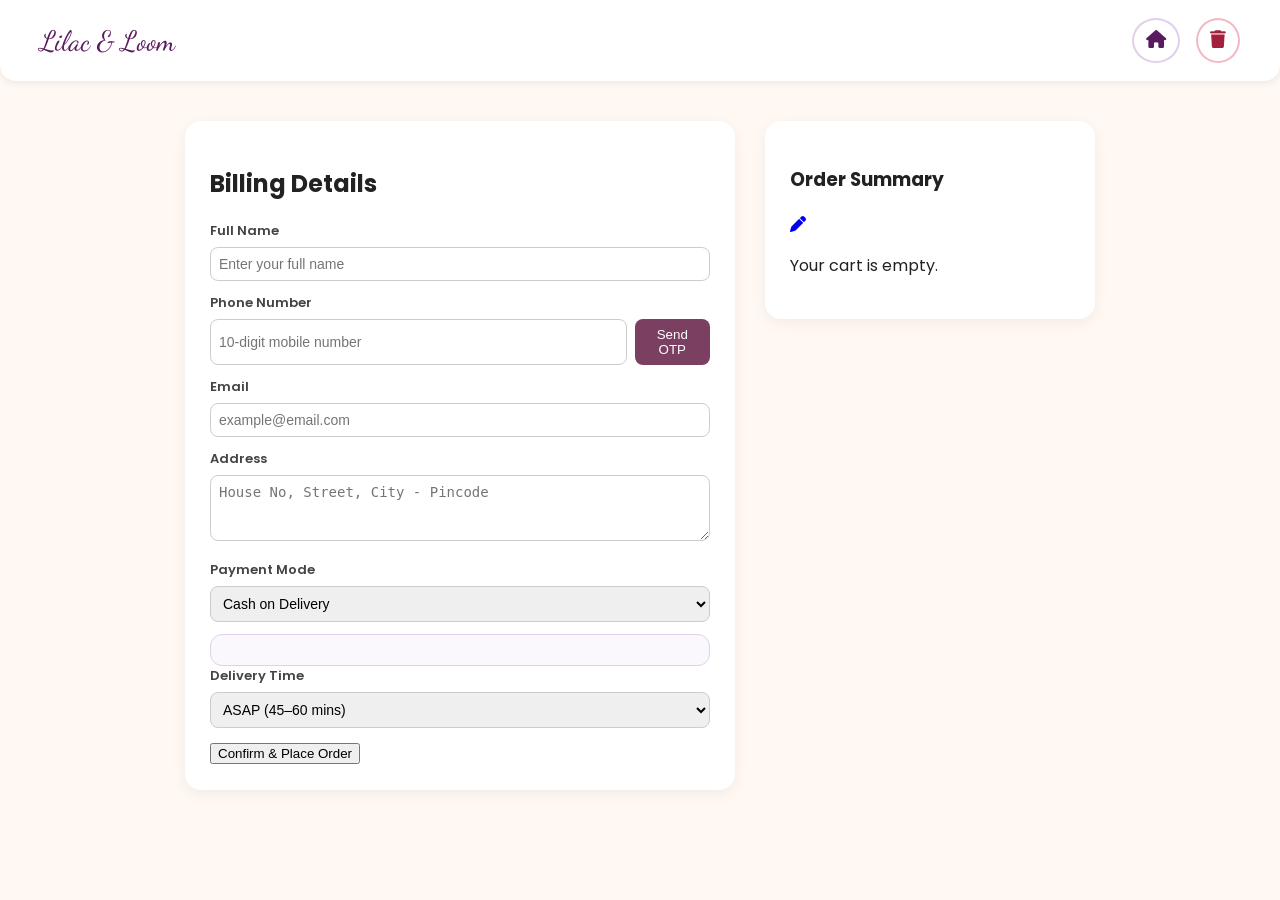
<file: checkout.html>
<!DOCTYPE html>
<html lang="en">
<head>
  <meta charset="utf-8" />
  <meta name="viewport" content="width=device-width,initial-scale=1" />
  <title>Checkout - Lilac & Loom</title>

  <!-- Fonts & Icons -->
  <link rel="stylesheet" href="https://cdnjs.cloudflare.com/ajax/libs/font-awesome/6.5.0/css/all.min.css">
  <link href="https://fonts.googleapis.com/css2?family=Dancing+Script:wght@600&family=Poppins:wght@400;500;600&display=swap" rel="stylesheet">

  <!-- Styles -->
  <link rel="stylesheet" href="style.css">
</head>

<body>
  <!-- === HEADER === -->
  <header class="checkout-header">
    <div class="checkout-logo" onclick="window.location.href='index.html'">Lilac & Loom</div>
    <nav class="checkout-nav">
      <button class="nav-btn" onclick="window.location.href='index.html'" title="Go to Home">
        <i class="fa-solid fa-house"></i>
      </button>
      <button class="nav-btn clear-btn" onclick="clearCartCheckout()" title="Clear Cart">
        <i class="fa-solid fa-trash"></i>
      </button>
    </nav>
  </header>

  <!-- === CHECKOUT CONTENT === -->
  <main class="checkout-wrapper" id="checkoutWrapper">
    <div class="checkout-card" id="checkoutCard">
      <h2>Billing Details</h2>

      <div class="form-group">
        <label>Full Name</label>
        <input type="text" id="custName" placeholder="Enter your full name">
      </div>

      <div class="form-group">
        <label>Phone Number</label>
        <div class="otp-row">
          <input type="text" id="custPhone" placeholder="10-digit mobile number" maxlength="10" oninput="this.value=this.value.replace(/[^0-9]/g,'')">
          <button type="button" id="sendOtpBtn">Send OTP</button>
        </div>
        <p id="otpDisplay" class="otp-display" style="display:none;"></p>
      </div>

      <div class="form-group">
        <label>Email</label>
        <input type="email" id="custEmail" placeholder="example@email.com">
      </div>

      <div class="form-group">
        <label>Address</label>
        <textarea id="custAddress" rows="3" placeholder="House No, Street, City - Pincode"></textarea>
      </div>

     <!-- ===== Payment Mode (Dynamic like Myntra) ===== -->
<div class="form-group payment-mode-group">
  <label>Payment Mode</label>
  <select id="paymentMode" onchange="updatePaymentFields()">
    <option value="cod">Cash on Delivery</option>
    <option value="card">Credit / Debit Card</option>
    <option value="upi">UPI</option>
    <option value="bank">Net Banking</option>
  </select>
</div>

<!-- Dynamic Payment Fields -->
<div id="paymentDetails" class="payment-details"></div>


      <div class="form-group">
        <label>Delivery Time</label>
        <select id="deliveryTime">
          <option>ASAP (45–60 mins)</option>
          <option>Morning (9am–12pm)</option>
          <option>Afternoon (12pm–4pm)</option>
          <option>Evening (4pm–8pm)</option>
        </select>
      </div>

      <button class="checkout-btn" id="placeOrderBtn">Confirm & Place Order</button>
    </div>

    <!-- ✅ SINGLE ORDER SUMMARY CARD -->
    <aside class="order-card" aria-live="polite" id="orderSummaryCard">
      <div class="summary-header">
        <h3>Order Summary</h3>
        <div class="summary-icons">
          <a href="#" title="Edit"><i class="fa-solid fa-pen"></i></a>
        </div>
      </div>
      <div id="orderSummary"></div>
      <div class="summary-total" id="summaryTotal"></div>
    </aside>
  </main>

  <!-- === OTP MODAL === -->
  <div id="otpModal" class="otp-modal" aria-hidden="true">
    <div class="otp-modal-content" role="dialog" aria-modal="true">
      <button class="close-btn" aria-label="Close" onclick="closeOtpModal()">&times;</button>
      <h3>Enter OTP</h3>
      <p id="otpInfo">We sent a 6-digit OTP to your number</p>

      <div class="otp-inputs">
        <input id="otp1" maxlength="1" oninput="moveNext(this,'otp2')">
        <input id="otp2" maxlength="1" oninput="moveNext(this,'otp3')">
        <input id="otp3" maxlength="1" oninput="moveNext(this,'otp4')">
        <input id="otp4" maxlength="1" oninput="moveNext(this,'otp5')">
        <input id="otp5" maxlength="1" oninput="moveNext(this,'otp6')">
        <input id="otp6" maxlength="1">
      </div>

      <div style="text-align:center; margin-top:10px;">
        <button id="verifyOtpBtn" onclick="verifyOTP()">Verify OTP</button>
      </div>
      <p id="otpStatus" class="otp-status"></p>
    </div>
  </div>

  <!-- === SCRIPTS === -->
  <script src="script.js"></script>
  <script>
    document.getElementById('sendOtpBtn').addEventListener('click', () => sendOTP(true));
    document.getElementById('verifyOtpBtn').addEventListener('click', verifyOTP);
    document.getElementById('placeOrderBtn').addEventListener('click', placeOrderAfterVerify);
    document.addEventListener('DOMContentLoaded', renderOrderSummaryOnLoad);

    function clearCartCheckout() {
      localStorage.removeItem("cartItems");
      alert("Your cart has been cleared!");
      window.location.href = "index.html";
    }

    // === OPEN & CLOSE OTP MODAL (Fixed) ===
    function openOtpModal() {
      const modal = document.getElementById("otpModal");
      modal.classList.add("active");
      modal.style.display = "flex"; // ✅ make it visible
      modal.setAttribute("aria-hidden", "false");
    }

    function closeOtpModal() {
      const modal = document.getElementById("otpModal");
      modal.classList.remove("active");
      modal.style.display = "none"; // ✅ hide when closed
      modal.setAttribute("aria-hidden", "true");
    }
    // ===== Dynamic Payment Field Loader (like Myntra) =====
function updatePaymentFields() {
  const mode = document.getElementById('paymentMode').value;
  const container = document.getElementById('paymentDetails');
  container.innerHTML = ''; // clear previous fields

  if (mode === 'card') {
    container.innerHTML = `
      <div class="card-fields">
        <label>Card Number</label>
        <input type="text" id="cardNumber" maxlength="16" placeholder="XXXX XXXX XXXX XXXX" oninput="this.value=this.value.replace(/[^0-9]/g,'')">
        
        <div class="card-row">
          <div>
            <label>Expiry Date</label>
            <input type="text" id="cardExpiry" placeholder="MM/YY" maxlength="5">
          </div>
          <div>
            <label>CVV</label>
            <input type="password" id="cardCVV" maxlength="3" placeholder="123" oninput="this.value=this.value.replace(/[^0-9]/g,'')">
          </div>
        </div>

        <label>Cardholder Name</label>
        <input type="text" id="cardName" placeholder="Name on Card">
      </div>
    `;
  } 
  
  else if (mode === 'upi') {
    const upiId = "lilacloom@upi";
    container.innerHTML = `
      <div class="upi-fields">
        <p>Scan this QR to pay via UPI</p>
        <div class="upi-qr-box">
          <img src="https://api.qrserver.com/v1/create-qr-code/?size=170x170&data=upi://pay?pa=${upiId}&pn=Lilac%20%26%20Loom&am=0" alt="UPI QR Code" />
        </div>
        <p style="margin-top:10px;">or enter UPI ID manually:</p>
        <input type="text" id="upiId" placeholder="example@upi">
      </div>
    `;
  } 
  
  else if (mode === 'bank') {
    container.innerHTML = `
      <div class="bank-fields">
        <label>Select Bank</label>
        <select id="bankName">
          <option>SBI</option>
          <option>HDFC Bank</option>
          <option>ICICI Bank</option>
          <option>Axis Bank</option>
          <option>Kotak Mahindra</option>
        </select>

        <label>Account Holder Name</label>
        <input type="text" id="accName" placeholder="Enter your name">

        <label>Account Number</label>
        <input type="text" id="accNumber" placeholder="Enter Account Number" maxlength="16" oninput="this.value=this.value.replace(/[^0-9]/g,'')">

        <label>IFSC Code</label>
        <input type="text" id="ifscCode" placeholder="Example: SBIN0001234" maxlength="11">
      </div>
    `;
  }

  else if (mode === 'cod') {
    container.innerHTML = `
      <div class="cod-info">
        <p>💵 You can pay in cash when your order is delivered.</p>
      </div>
    `;
  }
}
// ====== Confirm & Place Order (Full Flow) ======
function placeOrderAfterVerify() {
  // Validate form fields
  const name = document.getElementById('custName')?.value.trim();
  const phone = document.getElementById('custPhone')?.value.trim();
  const address = document.getElementById('custAddress')?.value.trim();
  const mode = document.getElementById('paymentMode')?.value;
  
  if (!name || !phone || !address) {
    alert("Please fill in all required fields before placing your order.");
    return;
  }

  if (!isOtpVerified) {
    alert("Please verify your OTP before placing the order.");
    openOtpModal();
    return;
  }

  // Show loading animation
  const btn = document.getElementById('placeOrderBtn');
  btn.disabled = true;
  btn.innerHTML = `<i class='fa fa-spinner fa-spin'></i> Placing Order...`;

  setTimeout(() => {
    // Get cart items
    const cartItems = JSON.parse(localStorage.getItem("cartItems")) || [];
    if (!cartItems.length) {
      alert("Your cart is empty!");
      window.location.href = "index.html";
      return;
    }

    // Build invoice data
    const orderId = "LL" + Math.floor(Math.random() * 1000000);
    const invoiceData = {
      id: orderId,
      date: new Date().toISOString(),
      name,
      address,
      items: cartItems,
    };
    localStorage.setItem("invoiceData", JSON.stringify(invoiceData));

    // Clear cart
    localStorage.removeItem("cartItems");

    // Step 1: Show success animation
    showOrderSuccess(() => {
      // Step 2: Open invoice in new tab
      window.open("invoice.html", "_blank");

      // Step 3: Redirect to delivery tracking page
      window.location.href = "delivery.html";
    });

  }, 1500);
}

// ====== Success Animation Overlay ======
function showOrderSuccess(callback) {
  let overlay = document.createElement("div");
  overlay.className = "order-success-overlay";
  overlay.innerHTML = `
    <div class="success-box">
      <i class="fa-solid fa-check-circle"></i>
      <p>Order Placed Successfully!</p>
    </div>
  `;
  document.body.appendChild(overlay);
  
  setTimeout(() => {
    overlay.classList.add("active");
  }, 50);

  // Remove overlay & continue
  setTimeout(() => {
    overlay.classList.remove("active");
    setTimeout(() => {
      overlay.remove();
      if (callback) callback();
    }, 500);
  }, 2000);
}

  </script>

  <!-- === INLINE HEADER STYLE (kept aesthetic) === -->
  <style>
    .checkout-header {
      display: flex;
      justify-content: space-between;
      align-items: center;
      padding: 18px 40px;
      background: #fff;
      box-shadow: 0 2px 8px rgba(0,0,0,0.08);
      border-radius: 0 0 16px 16px;
    }

    .checkout-logo {
      font-family: 'Dancing Script', cursive;
      font-size: 28px;
      color: #5a1a5e;
      cursor: pointer;
    }

    .checkout-nav {
      display: flex;
      gap: 16px;
    }

    .nav-btn {
      background: #fff;
      border: 2px solid #e2cfea;
      color: #5a1a5e;
      padding: 10px 12px;
      border-radius: 50%;
      cursor: pointer;
      transition: all 0.25s ease;
      font-size: 18px;
    }

    .nav-btn:hover {
      background: #f7ecfa;
      transform: scale(1.1);
    }

    .clear-btn {
      border-color: #f3b8c4;
      color: #a1213a;
    }

    .clear-btn:hover {
      background: #fde9ed;
    }

    /* === OTP Modal (Hidden by Default) === */
.otp-modal {
  position: fixed;
  inset: 0;
  background: rgba(0, 0, 0, 0.45);
  display: none; /* hidden initially */
  align-items: center;
  justify-content: center;
  opacity: 0;
  visibility: hidden;
  pointer-events: none; /* prevents accidental clicks when hidden */
  transition: opacity 0.3s ease, visibility 0.3s ease;
  z-index: 1000;
}

/* === OTP Modal Visible (Active State) === */
.otp-modal.active {
  display: flex;
  opacity: 1;
  visibility: visible;
  pointer-events: auto;
}

/* === OTP Modal Content Box === */
.otp-modal-content {
  background: #ffffff;
  padding: 25px 35px;
  border-radius: 14px;
  text-align: center;
  box-shadow: 0 8px 30px rgba(0, 0, 0, 0.25);
  position: relative;
  width: 320px;
  animation: slideIn 0.3s ease;
  transition: transform 0.3s ease, opacity 0.3s ease;
}

/* === OTP Modal Title & Text === */
.otp-modal-content h3 {
  margin-bottom: 8px;
  color: #4b0082;
  font-weight: 600;
}
.otp-modal-content p {
  color: #444;
  font-size: 0.9rem;
}

/* === OTP Input Boxes === */
.otp-inputs {
  display: flex;
  justify-content: center;
  gap: 8px;
  margin-top: 12px;
}
.otp-inputs input {
  width: 38px;
  height: 44px;
  text-align: center;
  font-size: 20px;
  border: 2px solid #d5b4f1;
  border-radius: 8px;
  outline: none;
  transition: border-color 0.2s ease, box-shadow 0.2s ease;
}
.otp-inputs input:focus {
  border-color: #7c3aed;
  box-shadow: 0 0 5px rgba(124, 58, 237, 0.4);
}

/* === Verify Button === */
#verifyOtpBtn {
  background: #7c3aed;
  color: white;
  border: none;
  padding: 10px 16px;
  border-radius: 8px;
  cursor: pointer;
  margin-top: 12px;
  transition: background 0.3s ease;
}
#verifyOtpBtn:hover {
  background: #6d28d9;
}

/* === OTP Status Text === */
.otp-status {
  margin-top: 10px;
  font-weight: 500;
  min-height: 20px;
}

/* === Close Button === */
.otp-modal-content .close-btn {
  position: absolute;
  top: 8px;
  right: 12px;
  font-size: 22px;
  border: none;
  background: transparent;
  color: #a1213a;
  cursor: pointer;
  transition: transform 0.2s ease, color 0.2s ease;
}
.otp-modal-content .close-btn:hover {
  transform: scale(1.2);
  color: #6b1230;
}

/* === Slide-In Animation === */
@keyframes slideIn {
  from {
    transform: translateY(-25px);
    opacity: 0;
  }
  to {
    transform: translateY(0);
    opacity: 1;
  }
}
/* === Payment Mode Dynamic Section === */
.payment-details {
  margin-top: 10px;
  background: #faf7fd;
  border: 1px solid #e2cfea;
  border-radius: 12px;
  padding: 15px;
  animation: fadeIn 0.3s ease;
}

.payment-details label {
  font-weight: 500;
  display: block;
  margin-top: 10px;
  color: #4a044e;
}

.payment-details input, 
.payment-details select {
  width: 100%;
  padding: 8px 10px;
  border: 1px solid #d9c4ec;
  border-radius: 6px;
  outline: none;
  margin-top: 5px;
  transition: 0.2s ease;
  font-size: 14px;
}

.payment-details input:focus, 
.payment-details select:focus {
  border-color: #7c3aed;
  box-shadow: 0 0 5px rgba(124,58,237,0.2);
}

/* Card layout */
.card-row {
  display: flex;
  gap: 10px;
}
.card-row div {
  flex: 1;
}

/* UPI QR Box */
.upi-qr-box {
  margin-top: 10px;
  display: flex;
  justify-content: center;
}
.upi-qr-box img {
  border: 2px solid #7c3aed;
  border-radius: 12px;
  padding: 6px;
  background: #fff;
}

/* Smooth fade animation */
@keyframes fadeIn {
  from { opacity: 0; transform: translateY(6px); }
  to { opacity: 1; transform: translateY(0); }
}
/* === Order Success Animation === */
.order-success-overlay {
  position: fixed;
  inset: 0;
  background: rgba(255, 255, 255, 0.8);
  display: flex;
  justify-content: center;
  align-items: center;
  opacity: 0;
  visibility: hidden;
  transition: opacity 0.4s ease;
  z-index: 2000;
}

.order-success-overlay.active {
  opacity: 1;
  visibility: visible;
}

.success-box {
  text-align: center;
  background: #fff;
  padding: 30px 40px;
  border-radius: 16px;
  box-shadow: 0 8px 20px rgba(0,0,0,0.2);
  animation: popIn 0.5s ease;
}

.success-box i {
  font-size: 60px;
  color: #22c55e;
  animation: pulse 1s infinite alternate;
}

.success-box p {
  font-weight: 600;
  margin-top: 10px;
  font-size: 1.1rem;
  color: #111;
}

@keyframes popIn {
  from { transform: scale(0.8); opacity: 0; }
  to { transform: scale(1); opacity: 1; }
}

@keyframes pulse {
  from { transform: scale(1); }
  to { transform: scale(1.1); }
}


  </style>
</body>
</html>
</file>
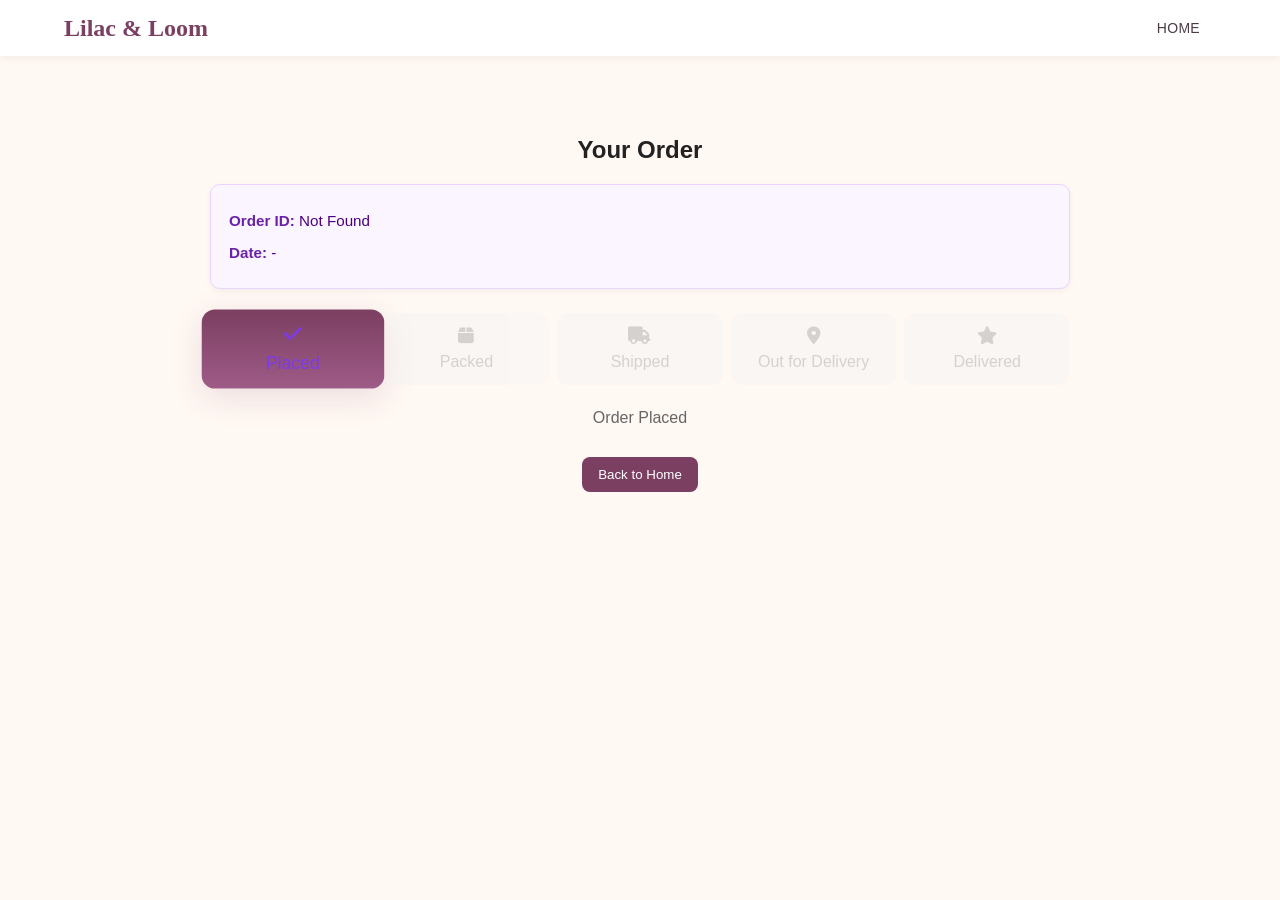
<file: delivery.html>
<!DOCTYPE html>
<html lang="en">
<head>
  <meta charset="utf-8" />
  <meta name="viewport" content="width=device-width,initial-scale=1" />
  <title>Order Status - Lilac & Loom</title>
  <link rel="stylesheet" href="style.css">
  <link rel="stylesheet" href="https://cdnjs.cloudflare.com/ajax/libs/font-awesome/6.5.0/css/all.min.css">
</head>
<body>
  <header class="main-navbar">
    <div class="logo">Lilac & Loom</div>
    <nav class="nav-menu"><a href="index.html">Home</a></nav>
  </header>

 <main class="delivery-container" id="deliveryContainer">
  <h2 id="deliveryTitle">Your Order</h2>

  <!-- 🧾 Order Info -->
  <div class="order-info">
    <p><strong>Order ID:</strong> <span id="deliveryOrderId">Loading...</span></p>
    <p><strong>Date:</strong> <span id="deliveryOrderDate">Loading...</span></p>
  </div>

  <!-- 🚚 Progress Tracker -->
  <div class="progressbar" id="progressbar" role="progressbar" aria-valuemin="0" aria-valuemax="4">
    <div class="progress-step" id="step1"><i class="fa-solid fa-check"></i><div class="progress-label">Placed</div></div>
    <div class="progress-step" id="step2"><i class="fa-solid fa-box"></i><div class="progress-label">Packed</div></div>
    <div class="progress-step" id="step3"><i class="fa-solid fa-truck"></i><div class="progress-label">Shipped</div></div>
    <div class="progress-step" id="step4"><i class="fa-solid fa-location-dot"></i><div class="progress-label">Out for Delivery</div></div>
    <div class="progress-step" id="step5"><i class="fa-solid fa-star"></i><div class="progress-label">Delivered</div></div>
  </div>

  <p class="status-msg" id="statusMsg">Loading order status...</p>

  <div id="orderDetails" class="order-details"></div>

  <button class="back-btn" onclick="window.location.href='index.html'">Back to Home</button>
</main>

  <script src="script.js"></script>
  <script>
    document.addEventListener('DOMContentLoaded', initDeliveryPage);
    // ====== Delivery Page Animation ======
function initDeliveryPage() {
  const steps = ["step1", "step2", "step3", "step4", "step5"];
  const statusMsg = document.getElementById("statusMsg");

  let currentStep = 0;
  function nextStep() {
    if (currentStep < steps.length) {
      const step = document.getElementById(steps[currentStep]);
      if (step) step.classList.add("active");
      statusMsg.innerText = ["Order Placed","Packed","Shipped","Out for Delivery","Delivered"][currentStep];
      currentStep++;
      setTimeout(nextStep, 1500);
    }
  }
  nextStep();
}

  </script>
  <script src="script.js"></script>
<script>
  document.addEventListener('DOMContentLoaded', () => {
    const data = JSON.parse(localStorage.getItem('invoiceData'));
    const idEl = document.getElementById('deliveryOrderId');
    const dateEl = document.getElementById('deliveryOrderDate');

    if (data) {
      idEl.innerText = data.id;
      dateEl.innerText = new Date(data.date).toLocaleString();
    } else {
      idEl.innerText = 'Not Found';
      dateEl.innerText = '-';
    }

    // Start the animated tracking
    initDeliveryPage();
  });
</script>

</body>
</html>
</file>
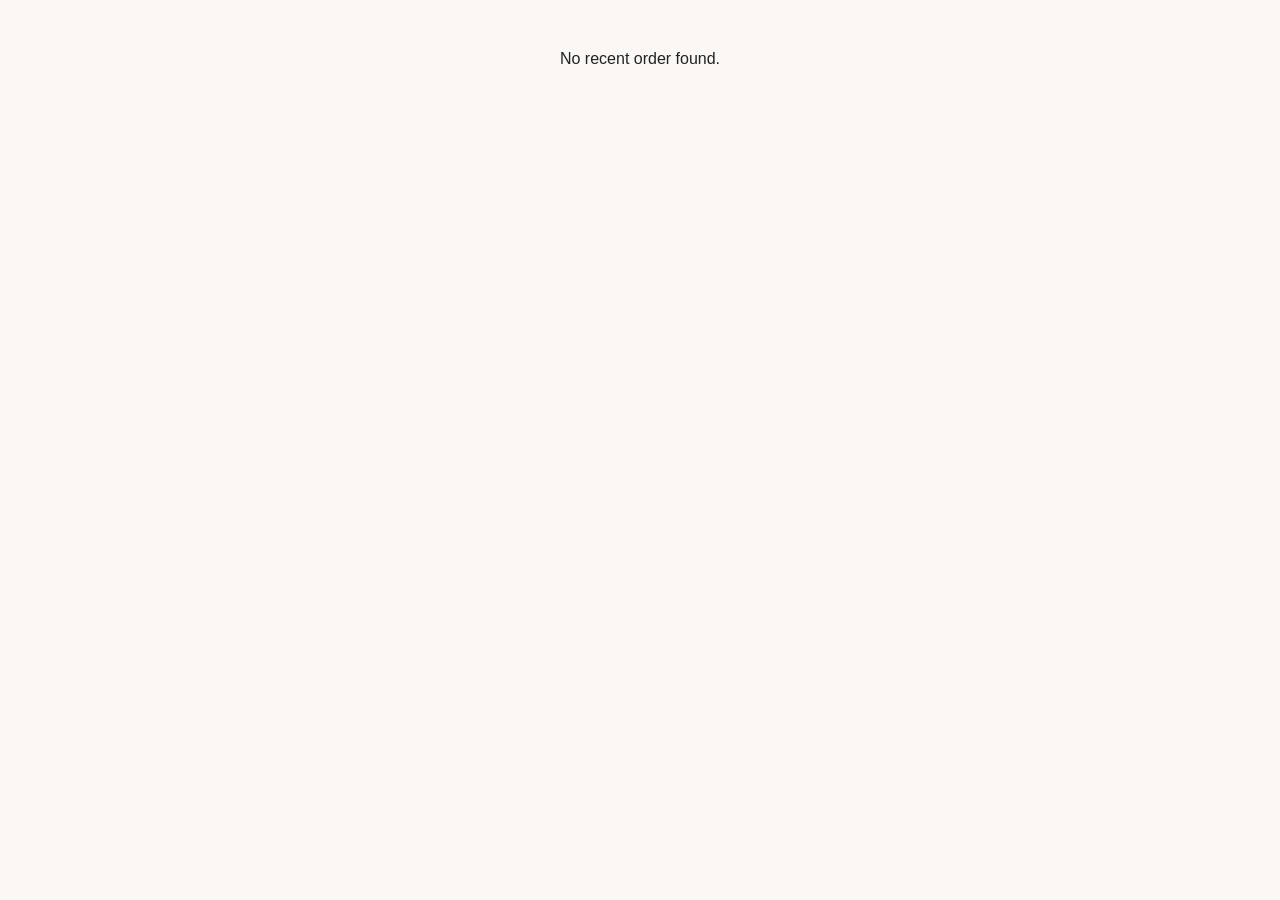
<file: invoice.html>
<!DOCTYPE html>
<html lang="en">
<head>
  <meta charset="utf-8" />
  <meta name="viewport" content="width=device-width, initial-scale=1" />
  <title>Invoice - Lilac & Loom</title>
  <link rel="stylesheet" href="style.css">
  <link rel="stylesheet" href="https://cdnjs.cloudflare.com/ajax/libs/font-awesome/6.5.0/css/all.min.css">
  <style>
    body {
      background: #faf7f5;
      font-family: 'Poppins', sans-serif;
    }
    .invoice-wrapper {
      max-width: 850px;
      margin: 60px auto;
      background: #fff;
      border-radius: 16px;
      box-shadow: 0 4px 25px rgba(0,0,0,0.1);
      padding: 40px 50px;
    }
    .invoice-header {
      display: flex;
      justify-content: space-between;
      align-items: center;
      margin-bottom: 30px;
    }
    .invoice-header h2 {
      color: #3b0764;
    }
    .invoice-details {
      display: flex;
      justify-content: space-between;
      flex-wrap: wrap;
      margin-bottom: 25px;
    }
    .invoice-details div {
      margin: 5px 0;
    }
    .invoice-table {
      width: 100%;
      border-collapse: collapse;
      margin-bottom: 20px;
    }
    .invoice-table th, .invoice-table td {
      padding: 12px 10px;
      border-bottom: 1px solid #eee;
      text-align: left;
    }
    .invoice-table th {
      background: #fafafa;
      font-weight: 600;
    }
    .invoice-table img {
      width: 60px;
      height: 70px;
      object-fit: cover;
      border-radius: 8px;
    }
    .invoice-total {
      text-align: right;
      font-size: 1.1rem;
      margin-top: 10px;
      font-weight: 600;
    }
    .invoice-actions {
      margin-top: 25px;
      text-align: center;
    }
    .invoice-actions button {
      background: #7c3aed;
      color: #fff;
      border: none;
      padding: 10px 16px;
      margin: 5px;
      border-radius: 8px;
      cursor: pointer;
      transition: 0.3s;
    }
    .invoice-actions button:hover {
      background: #6d28d9;
    }
    .back-btn {
      background: #f3f4f6;
      color: #333;
    }
    .back-btn:hover {
      background: #e5e7eb;
    }
  </style>
</head>
<body>
  <div class="invoice-wrapper">
    <div class="invoice-header">
      <h2>Lilac & Loom</h2>
      <div>
        <p><strong>Order ID:</strong> <span id="orderId"></span></p>
        <p><strong>Date:</strong> <span id="orderDate"></span></p>
      </div>
    </div>

    <div class="invoice-details">
      <div>
        <h4>Billing To:</h4>
        <p id="custNameDisplay"></p>
        <p id="custAddressDisplay"></p>
      </div>
    </div>

    <h4 style="margin-top:15px;">Items Ordered</h4>
    <table class="invoice-table" id="invoiceTable">
      <thead>
        <tr>
          <th>Product</th>
          <th>Qty</th>
          <th>Price</th>
          <th>Subtotal</th>
        </tr>
      </thead>
      <tbody></tbody>
    </table>

    <div class="invoice-total">
      Total: ₹<span id="invoiceTotal"></span>
    </div>

    <div class="invoice-actions">
      <button onclick="window.print()"><i class="fa-solid fa-print"></i> Print Invoice</button>
      <button onclick="window.location.href='index.html'" class="back-btn">Back to Home</button>
    </div>
  </div>

  <script>
    document.addEventListener('DOMContentLoaded', () => {
      const data = JSON.parse(localStorage.getItem('invoiceData'));
      const tbody = document.querySelector('#invoiceTable tbody');
      if (!data) {
        document.body.innerHTML = "<p style='text-align:center;margin-top:50px;'>No recent order found.</p>";
        return;
      }

      document.getElementById('orderId').innerText = data.id;
      document.getElementById('orderDate').innerText = new Date(data.date).toLocaleString();
      document.getElementById('custNameDisplay').innerText = data.name;
      document.getElementById('custAddressDisplay').innerText = data.address;

      let total = 0;
      tbody.innerHTML = '';
      data.items.forEach(item => {
        const sub = item.price * item.qty;
        total += sub;
        tbody.innerHTML += `
          <tr>
            <td><img src="${item.img}" alt="${item.name}"> ${item.name}</td>
            <td>${item.qty}</td>
            <td>₹${item.price}</td>
            <td>₹${sub}</td>
          </tr>`;
      });
      document.getElementById('invoiceTotal').innerText = total;
    });
  </script>
</body>
</html>
</file>
<file: style.css>
:root{ --accent:#7b3f61; --accent-2:#ff3f6c; --cream:#fff8f3; --muted:#666; }
*{box-sizing:border-box}
body{ font-family:'Poppins', Arial, sans-serif; margin:0; color:#222; background:var(--cream); }

/* Navbar */
.main-navbar {
  display: flex;
  align-items: center;
  justify-content: space-between;
  padding: 14px 5%;
  background: #fff;
  box-shadow: 0 2px 8px rgba(0,0,0,0.06);
  position: sticky;
  top: 0;
  z-index: 300;
}

.logo {
  font-family: 'Dancing Script', cursive;
  color: var(--accent);
  font-size: 26px;
  font-weight: 600;
  cursor: pointer;
}

.nav-actions {
  display: flex;
  align-items: center;
  gap: 16px;
}

.search-box {
  position: relative;
  width: 300px;
}

.search-box input {
  width: 100%;
  padding: 8px 10px 8px 36px;
  border-radius: 20px;
  border: 1px solid #e6d4dc;
}

.search-box i {
  position: absolute;
  left: 10px;
  top: 8px;
  color: #aaa;
}

.logo{ font-family:'Dancing Script', cursive; color:var(--accent); font-size:24px; }
/* ===== NAV FILTER MENU - Myntra Highlight Style ===== */
.nav-menu {
  display: flex;
  gap: 18px;
  align-items: center;
  justify-content: center;
  flex-wrap: wrap;
}

.nav-menu a {
  text-decoration: none;
  color: #4b3b45;
  font-weight: 500;
  font-size: 14px;
  text-transform: uppercase;
  letter-spacing: 0.3px;
  padding: 6px 16px;
  border-radius: 20px;
  transition: all 0.25s ease;
}

.nav-menu a:hover {
  background: rgba(255, 63, 108, 0.12);
  color: var(--accent-2);
}

.nav-menu a.active {
  background: var(--accent-2);
  color: #fff;
  font-weight: 600;
  box-shadow: 0 3px 10px rgba(255, 63, 108, 0.3);
  transform: scale(1.05);
}

.nav-actions{ display:flex; align-items:center; gap:16px; }
.search-box{ position:relative; width:320px; }
.search-box i{ position:absolute; left:10px; top:8px; color:#aaa; }
.search-box input{ width:100%; padding:8px 10px 8px 36px; border-radius:20px; border:1px solid #e6d4dc; }
.icons i{ margin-left:10px; color:#4b3b45; cursor:pointer; font-size:18px; }
.bag-btn{ position:relative; background:transparent; border:none; cursor:pointer; font-size:18px; color:#4b3b45; }
.cart-badge{ position:absolute; top:-6px; right:-6px; background:var(--accent); color:#fff; padding:3px 7px; border-radius:50%; font-size:12px; }

/* Hero */
.hero-section{ padding:36px 20px; display:flex; justify-content:center; }
/* ===== HERO VIDEO SLIDER ===== */
/* ===== HERO SECTION ===== */
.hero-section {
  padding: 36px 20px;
  display: flex;
  justify-content: center;
  background: var(--cream);
}

.hero-video-wrapper {
  width: 90%;
  max-width: 1100px;
  border-radius: 18px;
  overflow: hidden;
  position: relative;
  box-shadow: 0 12px 36px rgba(123, 63, 97, 0.12);
}

.hero-video-wrapper video {
  width: 100%;
  height: 65vh;
  object-fit: cover;
  display: block;
  border-radius: 18px;
}

.hero-overlay {
  position: absolute;
  inset: 0;
  display: flex;
  flex-direction: column;
  align-items: center;
  justify-content: center;
  color: #fff;
  background: linear-gradient(180deg, rgba(0,0,0,0.25), rgba(0,0,0,0.15));
  text-align: center;
  padding: 20px;
}

.hero-overlay h1 {
  font-size: 2.4rem;
  font-weight: 700;
  margin: 0 0 10px;
  text-shadow: 0 2px 10px rgba(0,0,0,0.3);
}

.hero-overlay p {
  font-size: 1.1rem;
  margin-bottom: 18px;
  text-shadow: 0 1px 6px rgba(0,0,0,0.3);
}

.hero-overlay button {
  background: var(--accent);
  border: none;
  color: #fff;
  padding: 10px 22px;
  border-radius: 25px;
  cursor: pointer;
  font-weight: 700;
  transition: all 0.3s ease;
}

.hero-overlay button:hover {
  background: var(--accent-2);
  transform: scale(1.05);
}


.hero-overlay {
  position: absolute;
  top: 0;
  left: 0;
  right: 0;
  bottom: 0;
  background: rgba(0,0,0,0.3);
  color: #fff;
  display: flex;
  flex-direction: column;
  justify-content: center;
  align-items: center;
  text-align: center;
  z-index: 3;
}

.hero-overlay h1 {
  font-size: 2.8rem;
  font-weight: 700;
  margin-bottom: 10px;
  text-shadow: 0 2px 8px rgba(0,0,0,0.4);
}

.hero-overlay p {
  font-size: 1.2rem;
  margin-bottom: 20px;
  text-shadow: 0 1px 6px rgba(0,0,0,0.3);
}

.hero-overlay button {
  background: var(--accent-2);
  border: none;
  padding: 12px 28px;
  border-radius: 25px;
  color: #fff;
  font-weight: 600;
  cursor: pointer;
  transition: background 0.3s;
}

.hero-overlay button:hover {
  background: #e0325c;
}

.hero-overlay{ position:absolute; inset:0; display:flex; flex-direction:column; align-items:center; justify-content:center; color:#fff; background:linear-gradient(180deg, rgba(0,0,0,0.18), rgba(0,0,0,0.12)); text-align:center; padding:20px; }
.hero-overlay h1{ font-size:2.4rem; margin:0; }
.hero-overlay button{ background:var(--accent); border:none; color:#fff; padding:10px 18px; border-radius:20px; cursor:pointer; font-weight:700; }

/* === PRODUCT GRID (Fixed) === */
.product-grid {
  display: grid;
  grid-template-columns: repeat(auto-fill, minmax(230px, 1fr));
  gap: 22px;
  padding: 20px 5%;
}

.product-card {
  background: #fff;
  border-radius: 14px;
  box-shadow: 0 6px 18px rgba(0,0,0,0.06);
  overflow: hidden;
  transition: transform 0.2s ease, box-shadow 0.3s ease;
  cursor: pointer;
}

.product-card:hover {
  transform: translateY(-6px);
  box-shadow: 0 10px 22px rgba(0,0,0,0.1);
}

.product-img-wrapper {
  position: relative;
  overflow: hidden;
  border-radius: 10px;
}

.product-img-wrapper img {
  width: 100%;
  height: 260px;
  object-fit: cover;
  display: block;
}

.discount-tag {
  position: absolute;
  left: 8px;
  top: 8px;
  background: var(--accent-2);
  color: #fff;
  padding: 5px 10px;
  border-radius: 8px;
  font-size: 13px;
  font-weight: 700;
}

.add-btn {
  position: absolute;
  bottom: -50px;
  left: 50%;
  transform: translateX(-50%);
  background: var(--accent);
  color: #fff;
  border: none;
  padding: 10px 16px;
  border-radius: 8px;
  cursor: pointer;
  font-weight: 600;
  transition: all 0.3s ease;
}

.product-img-wrapper:hover .add-btn {
  bottom: 12px;
}

.brand {
  color: var(--accent);
  font-weight: 600;
  font-size: 13px;
  margin-top: 8px;
}

.pname {
  font-size: 14px;
  font-weight: 500;
  color: #333;
  margin: 4px 0;
}

.rating {
  font-size: 13px;
  color: #fbbf24;
}

.price {
  font-weight: 700;
  color: #222;
  margin-top: 4px;
}


.section-title{ text-align:center; color:var(--accent); font-size:22px; margin-bottom:16px; }
.grid{ display:grid; grid-template-columns: repeat(auto-fit, minmax(220px, 1fr)); gap:18px; }
.product-card{ background:#fff; border-radius:12px; padding:12px; text-align:left; box-shadow:0 6px 18px rgba(0,0,0,0.06); transition:transform .18s; position:relative; overflow:hidden;}
.product-card:hover{ transform:translateY(-6px); }
.product-img-wrapper{ position:relative; border-radius:10px; overflow:hidden; cursor:pointer; }
.product-img-wrapper img{ width:100%; height:260px; object-fit:cover; display:block; }
.discount-tag{ position:absolute; left:8px; top:8px; background:var(--accent-2); color:#fff; padding:6px 8px; border-radius:8px; font-weight:700; font-size:13px; }
.add-btn{ position:absolute; bottom:-44px; left:50%; transform:translateX(-50%); background:var(--accent); color:#fff; border:none; padding:10px 14px; border-radius:8px; font-weight:700; cursor:pointer; transition:all .25s; }
.product-img-wrapper:hover .add-btn{ bottom:10px; }
.brand{ font-size:13px; color:var(--accent); margin:8px 0 3px; font-weight:700; }
.pname{ margin:0; font-size:14px; color:#333; }
.rating{ color:#f8b400; font-size:13px; margin-top:6px; }
.price{ margin-top:8px; font-weight:700; font-size:15px; }

/* Quick view */
.quickview-modal{ display:none; position:fixed; left:0; top:0; width:100%; height:100%; background:rgba(0,0,0,0.55); justify-content:center; align-items:center; z-index:9999; }
.quickview-content{ background:#fff; border-radius:16px; box-shadow:0 10px 40px rgba(123,63,97,0.25); width:85%; max-width:850px; padding:20px; position:relative; }
.quickview-body{ display:flex; gap:24px; flex-wrap:wrap; align-items:flex-start; }
.quickview-image img{ width:340px; height:420px; object-fit:cover; border-radius:12px; }
.qv-details h2{ margin:0; }
.qv-actions{ margin-top:12px; display:flex; gap:12px; align-items:center; }
.add-to-bag{ background:var(--accent); color:#fff; border:none; padding:10px 16px; border-radius:8px; cursor:pointer; }
.go-checkout{ background:transparent; border:1px solid var(--accent); padding:10px 16px; border-radius:8px; cursor:pointer; }

/* ====== Cart Modal ====== */
#cartModal {
  position: fixed;
  top: 0;
  left: 0;
  width: 100%;
  height: 100%;
  display: none;
  align-items: center;
  justify-content: center;
  background: rgba(0,0,0,0.4);
  z-index: 9999;
}

#cartModal.active {
  display: flex;
}

/* ===== Larger, Properly Aligned Cart Popup ===== */
.cart-modal-content {
  background: #fff;
  border-radius: 20px;
  padding: 40px 45px;        /* more breathing space */
  width: 720px;              /* ✅ bigger modal width */
  max-height: 85vh;          /* taller if many items */
  overflow-y: auto;
  box-shadow: 0 12px 38px rgba(0, 0, 0, 0.25);
  animation: fadeIn 0.25s ease-in-out;
  display: flex;
  flex-direction: column;
  gap: 20px;                 /* spacing between sections */
}

/* Title alignment */
.cart-modal-content h3 {
  font-size: 1.6rem;
  font-weight: 700;
  margin: 0 0 10px 0;
  text-align: left;          /* ✅ clean, Myntra-like */
}


/* ====== Cart Item Base Styling (Aligned Version) ====== */
.cart-item {
  display: flex;
  align-items: flex-start;      /* fixed alignment */
  gap: 20px;                    /* bigger spacing */
  border-bottom: 1px solid #eee;
  padding: 18px 0;
}

/* Big aligned product image */
.cart-thumb {
  width: 140px;                 /* bigger image */
  height: 170px;
  object-fit: cover;
  border-radius: 12px;
  box-shadow: 0 4px 12px rgba(0,0,0,0.12);
}

/* Product details aligned properly */
.cart-item-details {
  flex: 1;
  display: flex;
  flex-direction: column;
  justify-content: center;
}

.cart-item-details h4 {
  margin: 0;
  font-size: 1.1rem;
  font-weight: 600;
}

.cart-item-details p {
  font-size: 0.95rem;
  margin: 4px 0;
  color: #444;
}

/* ====== Cart Actions (Aligned Version) ====== */
.cart-item-actions {
  display: flex;
  align-items: center;
  gap: 10px;
  margin-top: 10px;
}

.cart-item-actions button {
  border: none;
  background: #f4f4f4;
  border-radius: 8px;
  padding: 6px 12px;
  cursor: pointer;
  font-size: 0.9rem;
  transition: all 0.2s ease;
}

.cart-item-actions button:hover {
  background: #e0e0e0;
}

/* Remove button styled */
.cart-item-actions .remove-btn {
  background: #ff4b4b;
  color: white;
  padding: 6px 14px;
  border-radius: 8px;
}

/* Total aligned */
.cart-total {
  text-align: right;
  font-size: 1.1rem;
  margin-top: 15px;
  color: #222;
}

@keyframes fadeIn {
  from { opacity: 0; transform: translateY(10px); }
  to { opacity: 1; transform: translateY(0); }
}

/* Checkout / Order summary */
.checkout-wrapper{ max-width:950px; margin:40px auto; display:grid; grid-template-columns:1.5fr 0.9fr; gap:30px; padding:0 20px; align-items:start; }
.checkout-card{ background:#fff; border-radius:16px; padding:25px; box-shadow:0 4px 16px rgba(0,0,0,0.06); }
.order-card{ position:sticky; top:100px; background:#fff; border-radius:16px; padding:25px; box-shadow:0 4px 16px rgba(0,0,0,0.06); }

/* forms */
.form-group{ margin-bottom:12px; }
.form-group label{ font-size:13px; color:#444; display:block; margin-bottom:6px; font-weight:600; }
.form-group input, .form-group textarea, .form-group select{ width:100%; padding:8px; border-radius:8px; border:1px solid #ccc; font-size:14px; }
.otp-row{ display:flex; gap:8px }
.otp-row button{ background:var(--accent); color:#fff; border:none; border-radius:8px; padding:8px 12px; cursor:pointer; }
.otp-display{ color:var(--accent); font-size:12px; margin-top:6px; }

/* OTP modal */
.otp-modal{ display:none; position:fixed; z-index:10000; left:0; top:0; width:100%; height:100%; background:rgba(0,0,0,0.5); justify-content:center; align-items:center; }
.otp-modal-content{ background:#fff; padding:20px 25px; border-radius:12px; width:320px; text-align:center; box-shadow:0 6px 18px rgba(0,0,0,0.2); position:relative; }
.otp-inputs{ display:flex; justify-content:space-between; margin:15px 0; }
.otp-inputs input{ width:40px; height:45px; text-align:center; font-size:18px; border-radius:6px; border:1px solid #ccc; }

/* Delivery progress */
.delivery-container{ padding:30px 20px; max-width:900px; margin:30px auto; text-align:center; }
.progressbar{ display:flex; justify-content:space-between; gap:8px; margin:24px 0; }
.progress-step{ flex:1; background:#f4f4f4; padding:14px; border-radius:12px; display:flex; flex-direction:column; align-items:center; gap:8px; color:#999; position:relative; transition:all .4s; }
.progress-step.active{ background:linear-gradient(180deg,var(--accent), #9e5b87); color:#fff; transform:translateY(-6px); box-shadow:0 8px 30px rgba(123,63,97,0.14); }
.progress-step i{ font-size:18px; }
.status-msg{ font-size:16px; color:var(--muted); margin-bottom:12px; }
.back-btn{ margin-top:18px; padding:10px 16px; border-radius:8px; border:none; background:var(--accent); color:#fff; cursor:pointer; }

/* responsive */
@media (max-width:768px){
  .grid{ grid-template-columns: repeat(auto-fit, minmax(160px,1fr)); }
  .hero-video-wrapper video{ height:40vh; }
  .checkout-wrapper{ grid-template-columns:1fr; padding:0 12px; }
  .order-card{ position:static; margin-top:18px; }
}

/* ===== PROMO BANNER ===== */
.promo-banner {
  background: linear-gradient(90deg, #ff416c, #ff4b2b);
  color: #fff;
  text-align: center;
  padding: 12px 0;
  font-size: 1.1rem;
  font-weight: 600;
  letter-spacing: 0.5px;
  box-shadow: 0 2px 6px rgba(0, 0, 0, 0.1);
  position: relative;
  z-index: 5;
  display: flex;
  justify-content: center;
  align-items: center;
  animation: gradientShift 6s ease infinite alternate;
}

.promo-banner p {
  margin: 0;
}

/* Smooth gradient shimmer */
@keyframes gradientShift {
  0% { background: linear-gradient(90deg, #ff416c, #ff4b2b); }
  100% { background: linear-gradient(90deg, #ff4b2b, #ff416c); }
}

@keyframes slideText {
  0% { transform: translateX(100%); }
  100% { transform: translateX(-100%); }
}

/* ===== PRODUCTS SECTION ===== */
.products-section {
  padding: 40px 6%;
  background: #fff;
}
.section-title {
  font-size: 1.6rem;
  font-weight: 700;
  margin-bottom: 20px;
  color: #222;
  text-align: left;
}
.product-grid {
  display: grid;
  grid-template-columns: repeat(auto-fill, minmax(220px, 1fr));
  gap: 20px;
}
.price {
  margin-top: 8px;
  font-weight: 700;
  font-size: 15px;
  color: #222;
}

.price .old {
  color: #999;
  text-decoration: line-through;
  font-weight: 400;
  font-size: 13px;
  margin-left: 6px;
}
/* ===== CENTER PROMO STRIP ===== */
/* ===== CENTER PROMO STRIP ===== */
.center-promo {
  display: flex;
  justify-content: center;
  align-items: center;
  padding: 40px 0 20px; /* reduced bottom padding */
  background: var(--cream);
  text-align: center;
}

.center-promo .promo-card {
  background: linear-gradient(135deg, #ff3f6c, #ff5f7f);
  color: #fff;
  padding: 35px 70px;
  border-radius: 20px;
  box-shadow: 0 8px 30px rgba(255, 63, 108, 0.25);
  text-align: center;
  max-width: 500px;
  transition: transform 0.3s ease, box-shadow 0.3s ease;
}

.center-promo .promo-card:hover {
  transform: translateY(-4px);
  box-shadow: 0 12px 36px rgba(255, 63, 108, 0.3);
}

.center-promo .promo-card h2 {
  font-size: 2rem;
  font-weight: 700;
  margin-bottom: 8px;
  letter-spacing: 0.5px;
}

.center-promo .promo-card p {
  font-size: 1.05rem;
  margin-bottom: 16px;
  opacity: 0.95;
}

.center-promo .promo-card button {
  background: #fff;
  color: #ff3f6c;
  font-weight: 600;
  border: none;
  padding: 10px 24px;
  border-radius: 25px;
  cursor: pointer;
  font-size: 1rem;
  transition: all 0.25s ease;
}

.center-promo .promo-card button:hover {
  background: #ffe6ec;
  transform: scale(1.05);
}
/* hero video slider*/
.hero-video-slider {
  position: relative;
  width: 90%;
  height: 70vh;
  margin: 30px auto;
  border-radius: 25px;
  overflow: hidden;
  box-shadow: 0 6px 18px rgba(0, 0, 0, 0.2);
  background: #000;
}

.video-slide {
  position: absolute;
  inset: 0;
  opacity: 0;
  transition: opacity 1s ease-in-out;
}

.video-slide.active {
  opacity: 1;
  z-index: 2;
}

.video-slide video {
  width: 100%;
  height: 100%;
  object-fit: cover;
  border-radius: 25px;
  display: block;
}

.hero-overlay {
  position: absolute;
  inset: 0;
  background: linear-gradient(to top, rgba(0,0,0,0.6), rgba(0,0,0,0.2));
  color: #fff;
  display: flex;
  flex-direction: column;
  justify-content: center;
  align-items: center;
  text-align: center;
  padding: 20px;
}

.hero-overlay h1 { font-size: 2.4rem; margin-bottom: 10px; }
.hero-overlay p  { font-size: 1.1rem; margin-bottom: 15px; }
.hero-overlay button {
  background-color: #ff4b2b;
  color: #fff;
  border: none;
  padding: 10px 22px;
  border-radius: 25px;
  cursor: pointer;
  transition: background-color 0.3s ease;
}
.hero-overlay button:hover { background-color: #ff6a3d; }

@media (max-width:768px){
  .hero-video-slider { width:94%; height:45vh; border-radius:18px; }
  .hero-overlay h1 { font-size:1.6rem; }
  .hero-overlay p  { font-size:0.9rem; }
}
/* === NAV ACTION ICONS (Home + Cart) === */
.nav-actions {
  display: flex;
  align-items: center;
  gap: 15px;
}

.home-btn, 
.bag-btn {
  background: transparent;
  border: none;
  color: #333;
  font-size: 1.4rem;
  cursor: pointer;
  position: relative;
  display: flex;
  align-items: center;
  justify-content: center;
  transition: transform 0.2s ease, color 0.2s ease;
}

.home-btn i, 
.bag-btn i {
  pointer-events: none;
}

.home-btn:hover i,
.bag-btn:hover i {
  color: #ff4b2b; /* highlight color */
  transform: scale(1.15);
}

/* Cart badge styling */
.cart-badge {
  position: absolute;
  top: -6px;
  right: -8px;
  background: #ff4b2b;
  color: #fff;
  border-radius: 50%;
  padding: 2px 6px;
  font-size: 10px;
  font-weight: 600;
}

/* Subtle hover lift for both buttons */
.home-btn:hover,
.bag-btn:hover {
  transform: translateY(-2px);
}

/* Responsive tweaks for mobile */
@media (max-width: 768px) {
  .home-btn, 
  .bag-btn {
    font-size: 1.3rem;
  }
  .nav-actions {
    gap: 12px;
  }
}
/* === QUICK VIEW MODAL STYLING === */
.quickview-modal {
  position: fixed;
  inset: 0;
  background: rgba(0,0,0,0.6);
  display: none;
  justify-content: center;
  align-items: center;
  z-index: 1000;
}

.quickview-modal.active {
  display: flex;
}

.quickview-content {
  background: #fff;
  border-radius: 16px;
  max-width: 850px;
  width: 90%;
  padding: 20px;
  display: flex;
  flex-direction: column;
  gap: 10px;
  box-shadow: 0 6px 20px rgba(0,0,0,0.2);
  animation: fadeIn 0.3s ease;
}

.quickview-body {
  display: flex;
  flex-direction: row;
  gap: 24px;
  flex-wrap: wrap;
}

.quickview-image img {
  width: 320px;
  border-radius: 10px;
  object-fit: cover;
}

.quickview-details {
  flex: 1;
  min-width: 250px;
}

.close-btn {
  background: none;
  border: none;
  font-size: 1.5rem;
  cursor: pointer;
  align-self: flex-end;
}

/* === SIZE CHART POPUP === */
.sizechart-modal {
  position: fixed;
  inset: 0;
  background: rgba(0,0,0,0.6);
  display: none;
  justify-content: center;
  align-items: center;
  z-index: 1100;
}

.sizechart-modal.active {
  display: flex;
}

.sizechart-content {
  background: #fff;
  border-radius: 12px;
  width: 380px;
  max-width: 90%;
  padding: 20px;
  box-shadow: 0 4px 15px rgba(0,0,0,0.2);
}

.sizechart-content h3 {
  text-align: center;
  margin-bottom: 10px;
}

.sizechart-content table {
  width: 100%;
  border-collapse: collapse;
  font-size: 14px;
  text-align: center;
}

.sizechart-content th,
.sizechart-content td {
  border: 1px solid #ddd;
  padding: 8px;
}

.sizechart-content th {
  background-color: #ff4b2b;
  color: #fff;
}

@keyframes fadeIn {
  from { opacity: 0; transform: scale(0.95); }
  to { opacity: 1; transform: scale(1); }
}
.sizechart-inline {
  display: none;
  margin-top: 10px;
}
.sizechart-inline.active {
  display: block;
  animation: fadeIn 0.3s ease-in;
}
@keyframes fadeIn {
  from {opacity:0; transform:translateY(-5px);}
  to {opacity:1; transform:translateY(0);}
}

/* === RESPONSIVE === */
@media (max-width: 768px) {
  .quickview-content {
    width: 95%;
    max-width: 95%;
  }
  .quickview-body {
    flex-direction: column;
    align-items: center;
  }
  .quickview-image img {
    width: 90%;
  }
}
/* === SIZE CHART SLIDE-IN PANEL === */
.sizechart-panel {
  position: absolute;
  top: 0;
  right: 0;
  height: 100%;
  width: 0;
  overflow: hidden;
  background: transparent;
  transition: width 0.35s ease;
  z-index: 1200;
}

.sizechart-panel.active {
  width: 340px; /* width of the panel */
}

.sizechart-content {
  background: #fff;
  height: 100%;
  box-shadow: -4px 0 12px rgba(0,0,0,0.2);
  border-radius: 12px 0 0 12px;
  padding: 20px;
  overflow-y: auto;
  width: 340px;
  animation: slideInRight 0.35s ease;
}

@keyframes slideInRight {
  from { transform: translateX(100%); opacity: 0; }
  to { transform: translateX(0); opacity: 1; }
}

/* Table styles */
.sizechart-content h3 {
  text-align: center;
  font-size: 1.1rem;
  margin-bottom: 12px;
  color: #333;
}

.sizechart-content table {
  width: 100%;
  border-collapse: collapse;
  font-size: 14px;
  text-align: center;
}

.sizechart-content th,
.sizechart-content td {
  border: 1px solid #ddd;
  padding: 8px;
}

.sizechart-content th {
  background-color: #ff4b2b;
  color: #fff;
}

.sizechart-content tr:nth-child(even) {
  background: #fafafa;
}

/* Close button (re-use existing style) */
.sizechart-content .close-btn {
  position: absolute;
  top: 12px;
  right: 16px;
  background: none;
  border: none;
  font-size: 1.3rem;
  color: #333;
  cursor: pointer;
}
.cart-modal {
  position: fixed;
  inset: 0;
  background: rgba(0,0,0,0.5);
  display: none;
  justify-content: center;
  align-items: center;
  z-index: 9999;
}

.cart-modal.active {
  display: flex;
}

.cart-modal-content {
  background: #fff;
  border-radius: 12px;
  width: 420px;
  max-width: 90%;
  padding: 20px;
}

.cart-item {
  display: flex;
  align-items: center;
  gap: 12px;
  border-bottom: 1px solid #eee;
  padding: 10px 0;
}

.cart-thumb {
  width: 60px;
  height: 60px;
  object-fit: cover;
  border-radius: 8px;
}
.cart-modal {
  opacity: 0;
  transition: opacity 0.25s ease;
}
.cart-modal.active {
  opacity: 1;
}
/* === SIZE CHART PANEL FIX === */
.sizechart-panel {
  position: fixed;
  top: 0;
  right: -420px; /* hidden off-screen initially */
  width: 400px;
  max-width: 90%;
  height: 100vh;
  background: #fff;
  box-shadow: -2px 0 10px rgba(0, 0, 0, 0.15);
  transition: right 0.35s ease;
  z-index: 9999;
  overflow-y: auto;
  border-radius: 12px 0 0 12px;
}

.sizechart-panel.active {
  right: 0; /* slides in from right */
}

.sizechart-content {
  padding: 24px;
}

.sizechart-content h3 {
  font-size: 20px;
  color: #5a1a5e;
  margin-bottom: 12px;
}

.sizechart-content table {
  width: 100%;
  border-collapse: collapse;
  text-align: center;
  font-size: 14px;
}

.sizechart-content th,
.sizechart-content td {
  border: 1px solid #ddd;
  padding: 8px;
}

.sizechart-content th {
  background-color: #f7ecfa;
  color: #5a1a5e;
}

.sizechart-content td {
  background-color: #fff;
}

.sizechart-panel .close-btn {
  position: absolute;
  top: 10px;
  right: 12px;
  background: none;
  border: none;
  font-size: 22px;
  cursor: pointer;
  color: #5a1a5e;
}

.sizechart-panel .close-btn:hover {
  color: #a1213a;
}
/* ====== Payment Section ====== */
.payment-section {
  margin-top: 20px;
  background: #fff;
  padding: 20px 25px;
  border-radius: 15px;
  box-shadow: 0 2px 6px rgba(0,0,0,0.08);
}

.payment-section h4 {
  font-size: 1.1rem;
  margin-bottom: 10px;
  color: #333;
}

.payment-options {
  display: flex;
  flex-wrap: wrap;
  gap: 15px;
  margin-bottom: 15px;
}

.payment-options label {
  display: flex;
  align-items: center;
  gap: 6px;
  font-size: 0.95rem;
  color: #444;
  cursor: pointer;
}

.payment-fields {
  transition: all 0.3s ease;
}

.field-row {
  margin-bottom: 12px;
}

.field-row label {
  display: block;
  font-size: 0.9rem;
  margin-bottom: 5px;
  color: #555;
}

.field-row input,
.field-row select {
  width: 100%;
  padding: 10px 12px;
  border: 1px solid #ddd;
  border-radius: 8px;
  font-size: 0.95rem;
  background: #fafafa;
  transition: border-color 0.2s ease;
}

.field-row input:focus,
.field-row select:focus {
  border-color: #a855f7; /* soft purple tone */
  outline: none;
}

.grid-2 {
  display: grid;
  grid-template-columns: 1fr 1fr;
  gap: 15px;
}

.cod-note {
  background: #f7f7f7;
  padding: 10px 12px;
  border-radius: 8px;
  color: #444;
  font-size: 0.9rem;
}
.order-summary {
  background: #faf7f5;
  border-radius: 10px;
  padding: 20px;
  box-shadow: 0 2px 6px rgba(0,0,0,0.05);
}
.order-summary h3 {
  margin-bottom: 10px;
  color: #3b0764;
}
.summary-item {
  display: flex;
  justify-content: space-between;
  margin: 5px 0;
  color: #333;
}

.sizechart-panel {
  position: fixed;
  top: 0;
  right: -100%;
  width: 400px;
  height: 100%;
  background: #fff;
  box-shadow: -3px 0 10px rgba(0,0,0,0.1);
  transition: right 0.4s ease;
  z-index: 9999;
  overflow-y: auto;
}
.sizechart-panel.active {
  right: 0;
}
.sizechart-content {
  padding: 20px;
}
.sizechart-content table {
  width: 100%;
  border-collapse: collapse;
}
.sizechart-content th, .sizechart-content td {
  border: 1px solid #eee;
  padding: 8px;
  text-align: center;
}
.close-btn {
  background: none;
  border: none;
  font-size: 24px;
  float: right;
  cursor: pointer;
}
.progress-step {
  opacity: 0.4;
  transition: 0.4s ease;
}
.progress-step.active {
  opacity: 1;
  color: #7c3aed;
  transform: scale(1.1);
}
.order-info {
  background: #faf5ff;
  border: 1px solid #e9d5ff;
  border-radius: 10px;
  padding: 12px 18px;
  margin-bottom: 20px;
  text-align: left;
  color: #4b0082;
  font-size: 0.95rem;
  box-shadow: 0 2px 6px rgba(0,0,0,0.05);
}
.order-info strong {
  color: #6b21a8;
}
</file>
